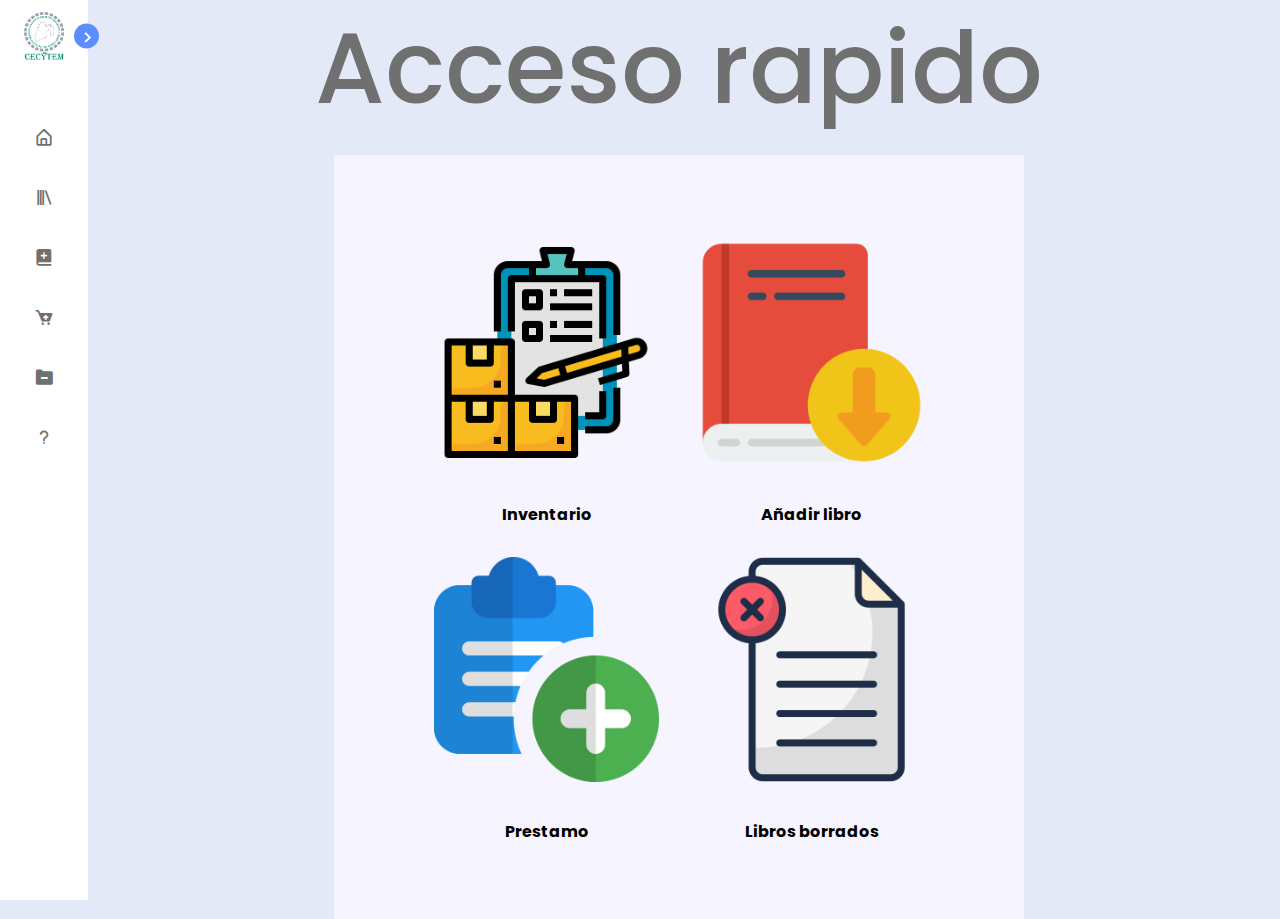
<file: DEMO-BIBLIOTECA/index.html>
<!DOCTYPE html>
<html lang="en">
<head>
    <meta charset="UTF-8">
    <meta http-equiv="X-UA-Compatible" content="IE=edge">
    <meta name="viewport" content="width=device-width, initial-scale=1.0">
    <link rel="stylesheet" href="estilo.css">
    <link href='https://unpkg.com/boxicons@2.1.1/css/boxicons.min.css' rel='stylesheet'>
    <link rel="stylesheet" href="estilogrl.css">
    <title>Inventario biblioteca</title>
</head>
<body>
    <nav class="sidebar close">
        <header>
            <div class="image-text">
                <span class="image">
                    <img src="imagenes/cecytem.png">
                </span>

                <div class="text logo-text">
                    <span class="name">Biblioteca</span>
                    <span class="profession">Para CECyTEM</span>
                </div>
            </div>

            <i class='bx bx-chevron-right toggle'></i>
        </header>
        <div class="menu-bar">
            <div class="menu">
                <ul class="menu-links">
                    <li class="nav-link">
                        <a href="index.html">
                            <i class='bx bx-home-alt icon' ></i>
                            <span class="text nav-text">Inicio</span>
                        </a>
                    </li>

                    <li class="nav-link">
                        <a href="inventario.php">
                            <i class='bx bx-library icon'></i>
                            <span class="text nav-text">Inventario</span>
                        </a>
                    </li>

                    <li class="nav-link">
                        <a href="agregar.html">
                          <i class='bx bxs-book-add icon'></i>
                            <span class="text nav-text">Añadir libros</span>
                        </a>
                    </li>

                    <li class="nav-link">
                        <a href="prestamo.php">
                          <i class='bx bxs-cart-add icon' ></i>
                            <span class="text nav-text">Prestar libros</span>
                        </a>
                    </li>

                    <li class="nav-link">
                        <a href="borrados.php">
                          <i class='bx bxs-folder-minus icon'></i>
                            <span class="text nav-text">Libros borrados</span>
                        </a>
                    </li>

                    <li class="nav-link">
                        <a href="acercade.html">
                          <i class='bx bx-question-mark icon'></i>
                            <span class="text nav-text">Acerca de</span>
                        </a>
                    </li>

                </ul>
            </div>

            <div class="bottom-content">               
            </div>
        </div>

    </nav>

    <section class="home">
        <div class="text">Acceso rapido</div>
        <div class="formulario">
            <div class="contenidoformulario2">
                <div class="accesorapido">
                    <table>
                        <tr>
                    <th><a href="inventario.php"><img src="imagenes/inventario.png" alt="" srcset="" class="imgIcon"></a></th>               
                    <th><a href="agregar.html"><img src="imagenes/libro.png" alt="" srcset="" class="imgIcon"></a></th>
                    <tr><th>Inventario</th><th>Añadir libro</th></tr>
                    <tr><th><a href="prestamo.php"><img src="imagenes/anadir.png" alt="" srcset="" class="imgIcon"></a></th>
                    <th><a href="borrados.php"><img src="imagenes/borrar.png" alt="" srcset="" class="imgIcon"></a></th></tr>
                    <tr><th>Prestamo</th><th>Libros borrados</th></tr>
                    </table>
                </div>
            </div>
        </div>
    </section>



    <script>
    const body = document.querySelector('body'),
    sidebar = body.querySelector('nav'),
    toggle = body.querySelector(".toggle"),
    searchBtn = body.querySelector(".search-box"),
    modeSwitch = body.querySelector(".toggle-switch"),
    modeText = body.querySelector(".mode-text");


toggle.addEventListener("click" , () =>{
  sidebar.classList.toggle("close");
})

searchBtn.addEventListener("click" , () =>{
  sidebar.classList.remove("close");
})

  </script>
</body>
</html>
</file>
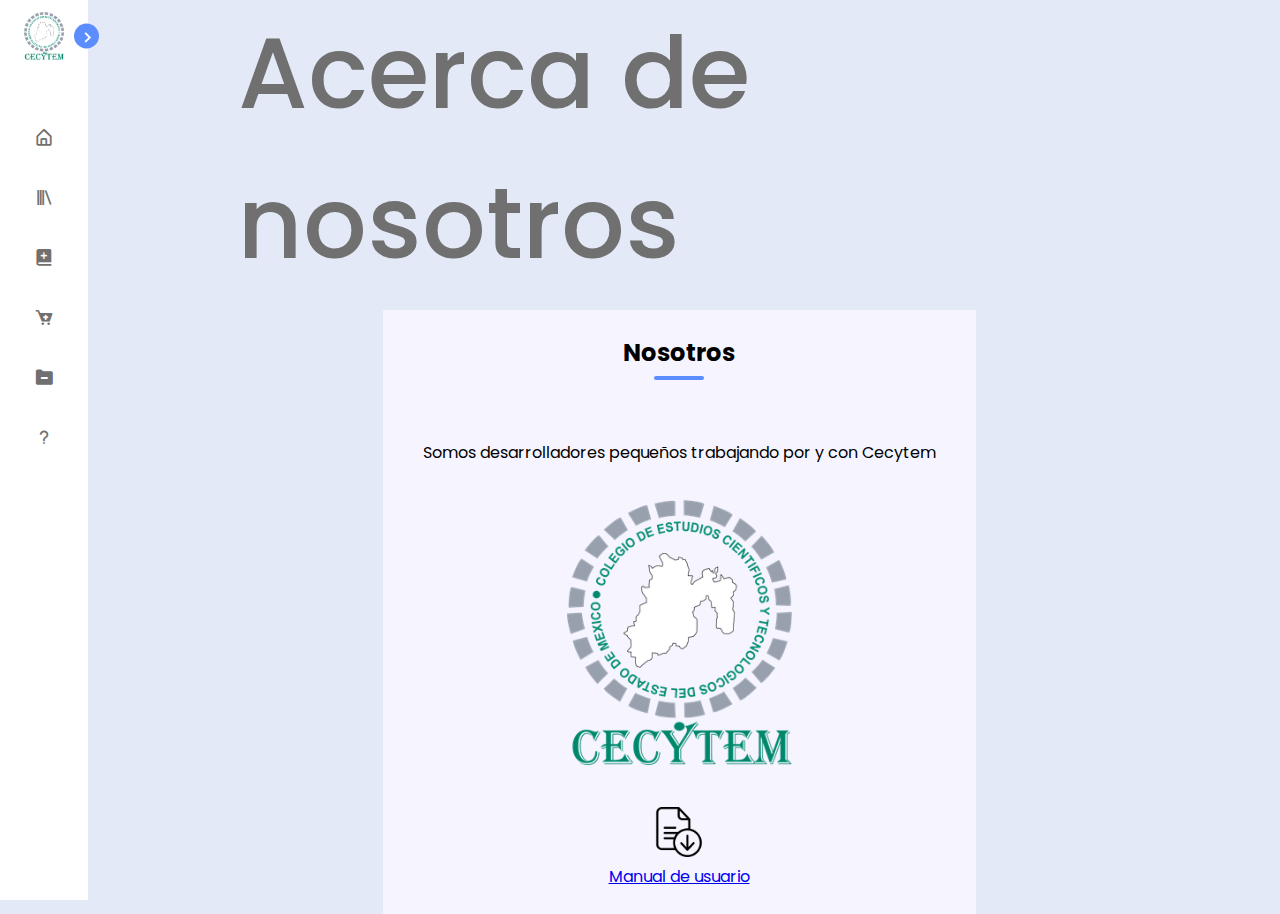
<file: DEMO-BIBLIOTECA/acercade.html>
<!DOCTYPE html>
<html lang="es">
<head>
    <meta charset="UTF-8">
    <meta http-equiv="X-UA-Compatible" content="IE=edge">
    <meta name="viewport" content="width=device-width, initial-scale=1.0">
    <title>Acerca de</title>
    <link rel="stylesheet" href="estilo.css">
    <link href='https://unpkg.com/boxicons@2.1.1/css/boxicons.min.css' rel='stylesheet'>
    <link rel="stylesheet" href="estilogrl.css">
</head>
<body>
    <nav class="sidebar close">
        <header>
            <div class="image-text">
                <span class="image">
                    <img src="imagenes/cecytem.png">
                </span>

                <div class="text logo-text">
                    <span class="name">Biblioteca</span>
                    <span class="profession">Para CECyTEM</span>
                </div>
            </div>

            <i class='bx bx-chevron-right toggle'></i>
        </header>
        <div class="menu-bar">
            <div class="menu">
                <ul class="menu-links">
                    <li class="nav-link">
                        <a href="index.html">
                            <i class='bx bx-home-alt icon' ></i>
                            <span class="text nav-text">Inicio</span>
                        </a>
                    </li>

                    <li class="nav-link">
                        <a href="inventario.php">
                            <i class='bx bx-library icon'></i>
                            <span class="text nav-text">Inventario</span>
                        </a>
                    </li>

                    <li class="nav-link">
                        <a href="agregar.html">
                          <i class='bx bxs-book-add icon'></i>
                            <span class="text nav-text">Añadir libros</span>
                        </a>
                    </li>

                    <li class="nav-link">
                        <a href="prestamo.php">
                          <i class='bx bxs-cart-add icon' ></i>
                            <span class="text nav-text">Prestar libros</span>
                        </a>
                    </li>

                    <li class="nav-link">
                        <a href="borrados.php">
                          <i class='bx bxs-folder-minus icon'></i>
                            <span class="text nav-text">Libros borrados</span>
                        </a>
                    </li>

                    <li class="nav-link">
                        <a href="acercade.html">
                          <i class='bx bx-question-mark icon'></i>
                            <span class="text nav-text">Acerca de</span>
                        </a>
                    </li>

                </ul>
            </div>

            <div class="bottom-content">               
            </div>
        </div>

    </nav>
    <section class="home">
        <div class="text">Acerca de nosotros</div>
        <div class="formulario">
            <div class="contenidoformulario2">
                <h2>Nosotros</h2>
                <br><br>
                Somos desarrolladores pequeños trabajando por y con Cecytem
                <br><br>
                <img src="imagenes/cecytem.png" alt="" srcset="" class="imgIcon">
                <br><br>
                <a href="https://docs.google.com/document/d/1grXpwThED-TopuuRYk3en9HUbga_N1KO/edit?usp=sharing&ouid=114609343924874929197&rtpof=true&sd=true"><img src="imagenes/archivo.png" alt="" srcset="" width="50vh">
                    <br>
                Manual de usuario</a>
            </div>
        </div>
    </section>

    <script>
        const body = document.querySelector('body'),
        sidebar = body.querySelector('nav'),
        toggle = body.querySelector(".toggle"),
        searchBtn = body.querySelector(".search-box"),
        modeSwitch = body.querySelector(".toggle-switch"),
        modeText = body.querySelector(".mode-text");
    
    
    toggle.addEventListener("click" , () =>{
      sidebar.classList.toggle("close");
    })
    
    searchBtn.addEventListener("click" , () =>{
      sidebar.classList.remove("close");
    })
    
      </script>

</body>
</html>
</file>
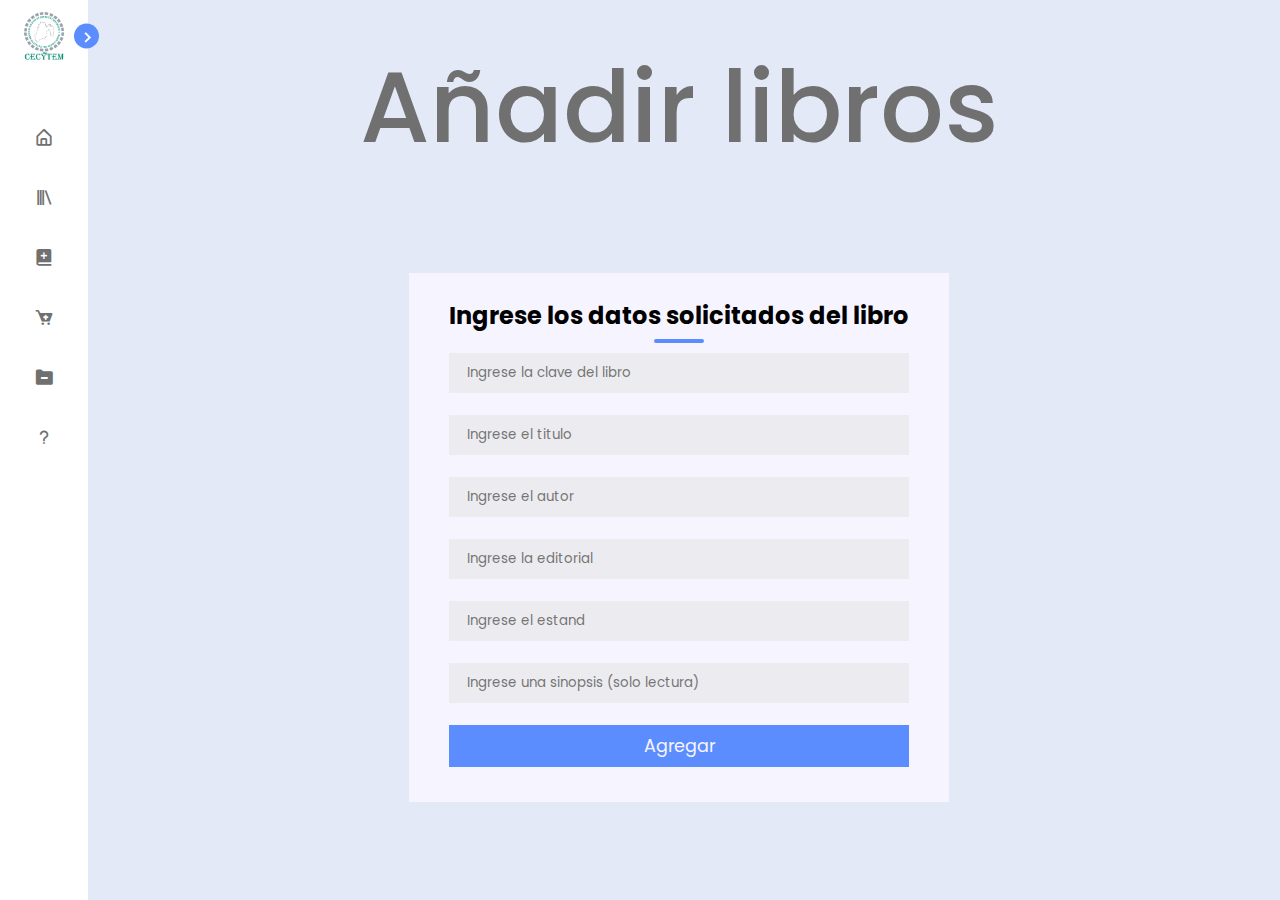
<file: DEMO-BIBLIOTECA/agregar.html>
<!DOCTYPE html>
<html lang="es">
<head>
    <meta charset="UTF-8">
    <meta http-equiv="X-UA-Compatible" content="IE=edge">
    <meta name="viewport" content="width=device-width, initial-scale=1.0">
    <title>Agregar libros</title>
    <link rel="stylesheet" href="estilo.css">
    <link href='https://unpkg.com/boxicons@2.1.1/css/boxicons.min.css' rel='stylesheet'>
    <link rel="stylesheet" href="estilogrl.css">
</head>
<body>
    <nav class="sidebar close">
        <header>
            <div class="image-text">
                <span class="image">
                    <img src="imagenes/cecytem.png">
                </span>

                <div class="text logo-text">
                    <span class="name">Biblioteca</span>
                    <span class="profession">Para CECyTEM</span>
                </div>
            </div>

            <i class='bx bx-chevron-right toggle'></i>
        </header>

        <div class="menu-bar">
            <div class="menu">
                <ul class="menu-links">
                    <li class="nav-link">
                        <a href="index.html">
                            <i class='bx bx-home-alt icon' ></i>
                            <span class="text nav-text">Inicio</span>
                        </a>
                    </li>

                    <li class="nav-link">
                        <a href="inventario.php">
                            <i class='bx bx-library icon'></i>
                            <span class="text nav-text">Inventario</span>
                        </a>
                    </li>

                    <li class="nav-link">
                        <a href="#">
                          <i class='bx bxs-book-add icon'></i>
                            <span class="text nav-text">Añadir libros</span>
                        </a>
                    </li>

                    <li class="nav-link">
                        <a href="prestamo.php">
                          <i class='bx bxs-cart-add icon' ></i>
                            <span class="text nav-text">Prestar libros</span>
                        </a>
                    </li>

                    <li class="nav-link">
                        <a href="borrados.php">
                          <i class='bx bxs-folder-minus icon'></i>
                            <span class="text nav-text">Libros borrados</span>
                        </a>
                    </li>

                    <li class="nav-link">
                        <a href="acercade.html">
                          <i class='bx bx-question-mark icon'></i>
                            <span class="text nav-text">Acerca de</span>
                        </a>
                    </li>

                </ul>
            </div>

            <div class="bottom-content">               
            </div>
        </div>

    </nav>

    <section class="home">
        <div class="text">Añadir libros</div>
        <div class="formulario">
            <div class="contenidoformulario2">
                <h2>Ingrese los datos solicitados del libro</h2>
            <form action="agregar.php" method="post">
                
                <input type="text" name="clave" id="" class="inputtext" placeholder="Ingrese la clave del libro">
                <br>
                
                <input type="text" name="titulo" id="" class="inputtext" placeholder="Ingrese el titulo">
                <br>
                
                <input type="text" name="autor" id="" class="inputtext" placeholder="Ingrese el autor">
                <br>
                
                <input type="text" name="editorial" id="" class="inputtext" placeholder="Ingrese la editorial">
                <br>
                
                <input type="text" name="estand" id="" class="inputtext" placeholder="Ingrese el estand">
                <br>
                
                <input type="text" name="sinopsis" id="" class="inputtext lectura" placeholder="Ingrese una sinopsis (solo lectura)">
                <br>
                <input type="submit" value="Agregar" class="botonagregar">
            </form>
        </div>
        </div>
    </section>

   
    <script>
    const body = document.querySelector('body'),
    sidebar = body.querySelector('nav'),
    toggle = body.querySelector(".toggle"),
    searchBtn = body.querySelector(".search-box"),
    modeSwitch = body.querySelector(".toggle-switch"),
    modeText = body.querySelector(".mode-text");


toggle.addEventListener("click" , () =>{
  sidebar.classList.toggle("close");
})

searchBtn.addEventListener("click" , () =>{
  sidebar.classList.remove("close");
})

  </script>

</body>
</html>
</file>
<file: DEMO-BIBLIOTECA/estilo.css>
/* Google Font Import - Poppins */
@import url('https://fonts.googleapis.com/css2?family=Poppins:wght@300;400;500;600;700&display=swap');
*{
    margin: 0;
    padding: 0;
    box-sizing: border-box;
    font-family: 'Poppins', sans-serif;
}

:root{
    /* ===== Colors ===== */
    --body-color: #E4E9F7;
    --sidebar-color: #FFF;
    --primary-color: #5c8dfe;
    --primary-color-light: #F6F5FF;
    --toggle-color: #DDD;
    --text-color: #707070;

    /* ====== Transition ====== */
    --tran-03: all 0.2s ease;
    --tran-03: all 0.3s ease;
    --tran-04: all 0.3s ease;
    --tran-05: all 0.3s ease;
}

body{
    min-height: 100vh;
    background-color: var(--body-color);
    transition: var(--tran-05);
}

::selection{
    background-color: var(--primary-color);
    color: #fff;
}

body.dark{
    --body-color: #18191a;
    --sidebar-color: #242526;
    --primary-color: #3a3b3c;
    --primary-color-light: #3a3b3c;
    --toggle-color: #fff;
    --text-color: #ccc;
}

/* ===== Sidebar ===== */
 .sidebar{
    position: fixed;
    top: 0;
    left: 0;
    height: 100%;
    width: 250px;
    padding: 10px 14px;
    background: var(--sidebar-color);
    transition: var(--tran-05);
    z-index: 100;  
}
.sidebar.close{
    width: 88px;
}

/* ===== Reusable code - Here ===== */
.sidebar li{
    height: 50px;
    list-style: none;
    display: flex;
    align-items: center;
    margin-top: 10px;
}

.sidebar header .image,
.sidebar .icon{
    min-width: 60px;
    border-radius: 3px;
}

.sidebar .icon{
    min-width: 60px;
    border-radius: 6px;
    height: 100%;
    display: flex;
    align-items: center;
    justify-content: center;
    font-size: 20px;
}

.sidebar .text,
.sidebar .icon{
    color: var(--text-color);
    transition: var(--tran-03);
}

.sidebar .text{
    font-size: 17px;
    font-weight: 500;
    white-space: nowrap;
    opacity: 1;
}
.sidebar.close .text{
    opacity: 0;
}
/* =========================== */

.sidebar header{
    position: relative;
}

.sidebar header .image-text{
    display: flex;
    align-items: center;
}
.sidebar header .logo-text{
    display: flex;
    flex-direction: column;
}
header .image-text .name {
    margin-top: 2px;
    font-size: 18px;
    font-weight: 600;
}

header .image-text .profession{
    font-size: 16px;
    margin-top: -2px;
    display: block;
}

.sidebar header .image{
    display: flex;
    align-items: center;
    justify-content: center;
}

.sidebar header .image img{
    width: 40px;
    border-radius: 3px;
}

.sidebar header .toggle{
    position: absolute;
    top: 50%;
    right: -25px;
    transform: translateY(-50%) rotate(180deg);
    height: 25px;
    width: 25px;
    background-color: var(--primary-color);
    color: var(--sidebar-color);
    border-radius: 50%;
    display: flex;
    align-items: center;
    justify-content: center;
    font-size: 22px;
    cursor: pointer;
    transition: var(--tran-05);
}

body.dark .sidebar header .toggle{
    color: var(--text-color);
}

.sidebar.close .toggle{
    transform: translateY(-50%) rotate(0deg);
}

.sidebar .menu{
    margin-top: 40px;
}

.sidebar li.search-box{
    border-radius: 6px;
    background-color: var(--primary-color-light);
    cursor: pointer;
    transition: var(--tran-05);
}

.sidebar li.search-box input{
    height: 100%;
    width: 100%;
    outline: none;
    border: none;
    background-color: var(--primary-color-light);
    color: var(--text-color);
    border-radius: 6px;
    font-size: 17px;
    font-weight: 500;
    transition: var(--tran-05);
}
.sidebar li a{
    list-style: none;
    height: 100%;
    background-color: transparent;
    display: flex;
    align-items: center;
    height: 100%;
    width: 100%;
    border-radius: 6px;
    text-decoration: none;
    transition: var(--tran-03);
}

.sidebar li a:hover{
    background-color: var(--primary-color);
}
.sidebar li a:hover .icon,
.sidebar li a:hover .text{
    color: var(--sidebar-color);
}
body.dark .sidebar li a:hover .icon,
body.dark .sidebar li a:hover .text{
    color: var(--text-color);
}

.sidebar .menu-bar{
    height: calc(100% - 55px);
    display: flex;
    flex-direction: column;
    justify-content: space-between;
    overflow-y: scroll;
}
.menu-bar::-webkit-scrollbar{
    display: none;
}
.sidebar .menu-bar .mode{
    border-radius: 6px;
    background-color: var(--primary-color-light);
    position: relative;
    transition: var(--tran-05);
}

.menu-bar .mode .sun-moon{
    height: 50px;
    width: 60px;
}

.mode .sun-moon i{
    position: absolute;
}
.mode .sun-moon i.sun{
    opacity: 0;
}
body.dark .mode .sun-moon i.sun{
    opacity: 1;
}
body.dark .mode .sun-moon i.moon{
    opacity: 0;
}

.menu-bar .bottom-content .toggle-switch{
    position: absolute;
    right: 0;
    height: 100%;
    min-width: 60px;
    display: flex;
    align-items: center;
    justify-content: center;
    border-radius: 6px;
    cursor: pointer;
}
.toggle-switch .switch{
    position: relative;
    height: 22px;
    width: 40px;
    border-radius: 25px;
    background-color: var(--toggle-color);
    transition: var(--tran-05);
}

.switch::before{
    content: '';
    position: absolute;
    height: 15px;
    width: 15px;
    border-radius: 50%;
    top: 50%;
    left: 5px;
    transform: translateY(-50%);
    background-color: var(--sidebar-color);
    transition: var(--tran-04);
}

body.dark .switch::before{
    left: 20px;
}

.home{
    flex-direction: column;
    position: relative;
    display: flex;
    justify-content: center;
    align-items: center;
    width: 100%;
    height: 100%;
    padding: 20px 100px;
}
.home .text{
    font-size: 100px;
    font-weight: 500;
    color: var(--text-color);
    padding: 12px 60px; 
}
.sidebar.close ~ .home{
    left: 78px;
    height: 100vh;
    width: calc(100% - 78px);
}
body.dark .home .text{
    color: var(--text-color);
}
</file>
<file: DEMO-BIBLIOTECA/estilogrl.css>
:root{
    /* ===== Colors ===== */
    --body-color: #E4E9F7;
    --sidebar-color: #FFF;
    --primary-color: #5c8dfe;
    --second-color: #5581ea;
    --primary-color-light: #F6F5FF;
    --toggle-color: #DDD;
    --text-color: #707070;

    /* ====== Transition ====== */
    --tran-03: all 0.2s ease;
    --tran-03: all 0.3s ease;
    --tran-04: all 0.3s ease;
    --tran-05: all 0.3s ease;
}

.formulario{
    position: relative;
    display: flex;
    justify-content: center;
    align-items: center;
    width: 100%;
    height: 100%;
    /*padding: 20px 100px;*/
}

.contenidoformulario{
    max-width: 1250px;
    display: grid;
    grid-template-columns: repeat(2, 1fr);
    justify-content: center;
    align-items: center;
    text-align: center;
    background-color: var(--primary-color-light);
    box-shadow: 0px 0px 19px 5px rgba(0, 0, 0, 0);
}
.derecha{
    padding: 25px 40px;
}
.izquierda{
    padding: 25px 40px;
}
h2{
    position: relative;
    padding-bottom:10px;
    margin-bottom: 10px;
}
h2:after{
    content:'';
    position: absolute;
    left: 50%;
    bottom:0;
    transform: translateX(-50%);
    height: 4px;
    width: 50px;
    border-radius: 2px;
    background-color: var(--primary-color);
}
.inputtext{
    width: 100%;
    padding: 0.5rem 1rem;
    outline: none;
    border: 2px solid rgba(0, 0, 0, 0);
    background-color: rgba(230, 230, 230, 0.6);
    font: 1.1rem;
    margin-bottom: 22px;
    transition: .3s;
}
.inputtext:hover{
    background-color: rgba(0, 0, 0, 0.1);
}
.inputtext:focus{
    background-color: var(--sidebar-color);
    border: 2px solid var(--primary-color);
}
.botonagregar{
    color:var(--primary-color-light);
    width: 100%;
    padding: 0.5rem 1rem;
    font-size: 1.1rem;
    background-color: var(--primary-color);
    cursor: pointer;
    outline: none;
    border: none;
    margin-bottom:10px ;
    transition: .3s;
}
.botonagregar:hover{
    background-color: var(--second-color);
}
@media screen and (max-width:880px){
    .contenidoformulario{
        grid-template-columns: 1fr;
    }
    .derecha{
        height: 200px;
    }
}
/*.formulario .inputtext{
    margin: 10px;
    border: 0;
    border-radius: 2vh;
    padding-right: 25px;
    padding-left: 25px;
    padding-top: 10px;
    padding-bottom: 10px;
}

.formulario .botonagregar{
    padding: 8px;
    cursor: pointer;
}

.contenidoformulario{
    margin: 20px;
    font-size: 25px;
}
.contenidoformulario  .lectura{
    padding-right: 200px;
    padding-top: 30px;
    padding-bottom: 30px;
}

.contenidoformulario .botonagregar{
    padding-right: 200px;
    padding-left: 200px;
    padding-top: 20px;
    padding-bottom: 20px;
    text-align: center;
    border: 0;
    border-radius: 2vh;
    transition: all 0.2s ease;
}
.contenidoformulario .botonagregar:hover{
    background-color: var(--primary-color);
    color: var(--primary-color-light);
    
}*/

table{
    border: 0;
    border-width: 2px;
    border-collapse: collapse;
    margin-top: 15px;
    margin-bottom: 15px;
}
.trcabeza{
    border-width: 2px;
    background: rgb(92,141,254);
    background: linear-gradient(180deg, rgba(92,141,254,1) 0%, rgba(51,165,189,1) 100%);
    color: var(--primary-color-light);
}
th{
    border: 0; 
    padding: 10px;
}
td{
    border: 0;
    border-width: 2px;
    padding: 10px;
    background: rgb(200,216,255);
    background: linear-gradient(0deg, rgba(200,216,255,1) 0%, rgba(213,248,255,1) 100%);
}

.contenidoformulario2{
    text-align: center;
    background-color: var(--primary-color-light);
    padding: 25px 40px;
    max-width: 1250px;
}

.accesorapido{
    padding: 25px 40px;
}
.imgIcon{
    width: 25vh;
    margin: 10px;
}
</file>
